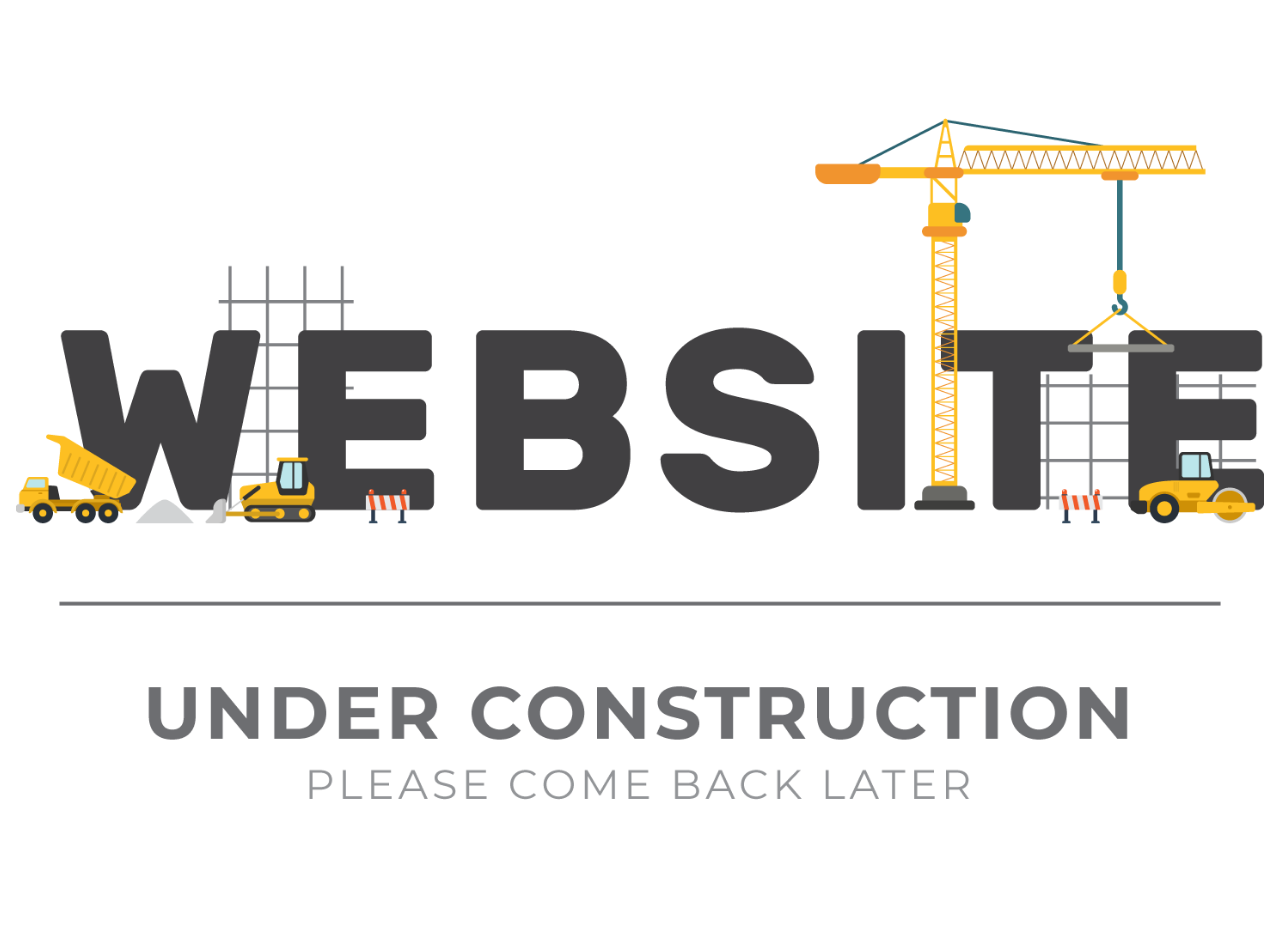
<file: index.html>
<!DOCTYPE HTML>
<html lang="en-us">
    <head>

        <meta charset="utf-8">
        <meta name="viewport" content="width=device-width, initial-scale=1">
        <title>Harry R. Singh</title>
        <meta name="author" content="Harry R. Singh">
        <meta name="description" content="Harry R. Singh - Personal Coaching, Business Growth Consulting, Public Speaking">

        <style>

            body {
                height: 100vh;
                display: grid;
                align-items: center;
                justify-content: center;
                margin: 1rem;
            }

            img {
                max-width: 100%;
            }
        </style>
    </head>
    <body>
        <section>
            <img src="assets/under-construction.png" alt="Website under construction, please come back later.">
        </section>
    </body>
</html>
</file>
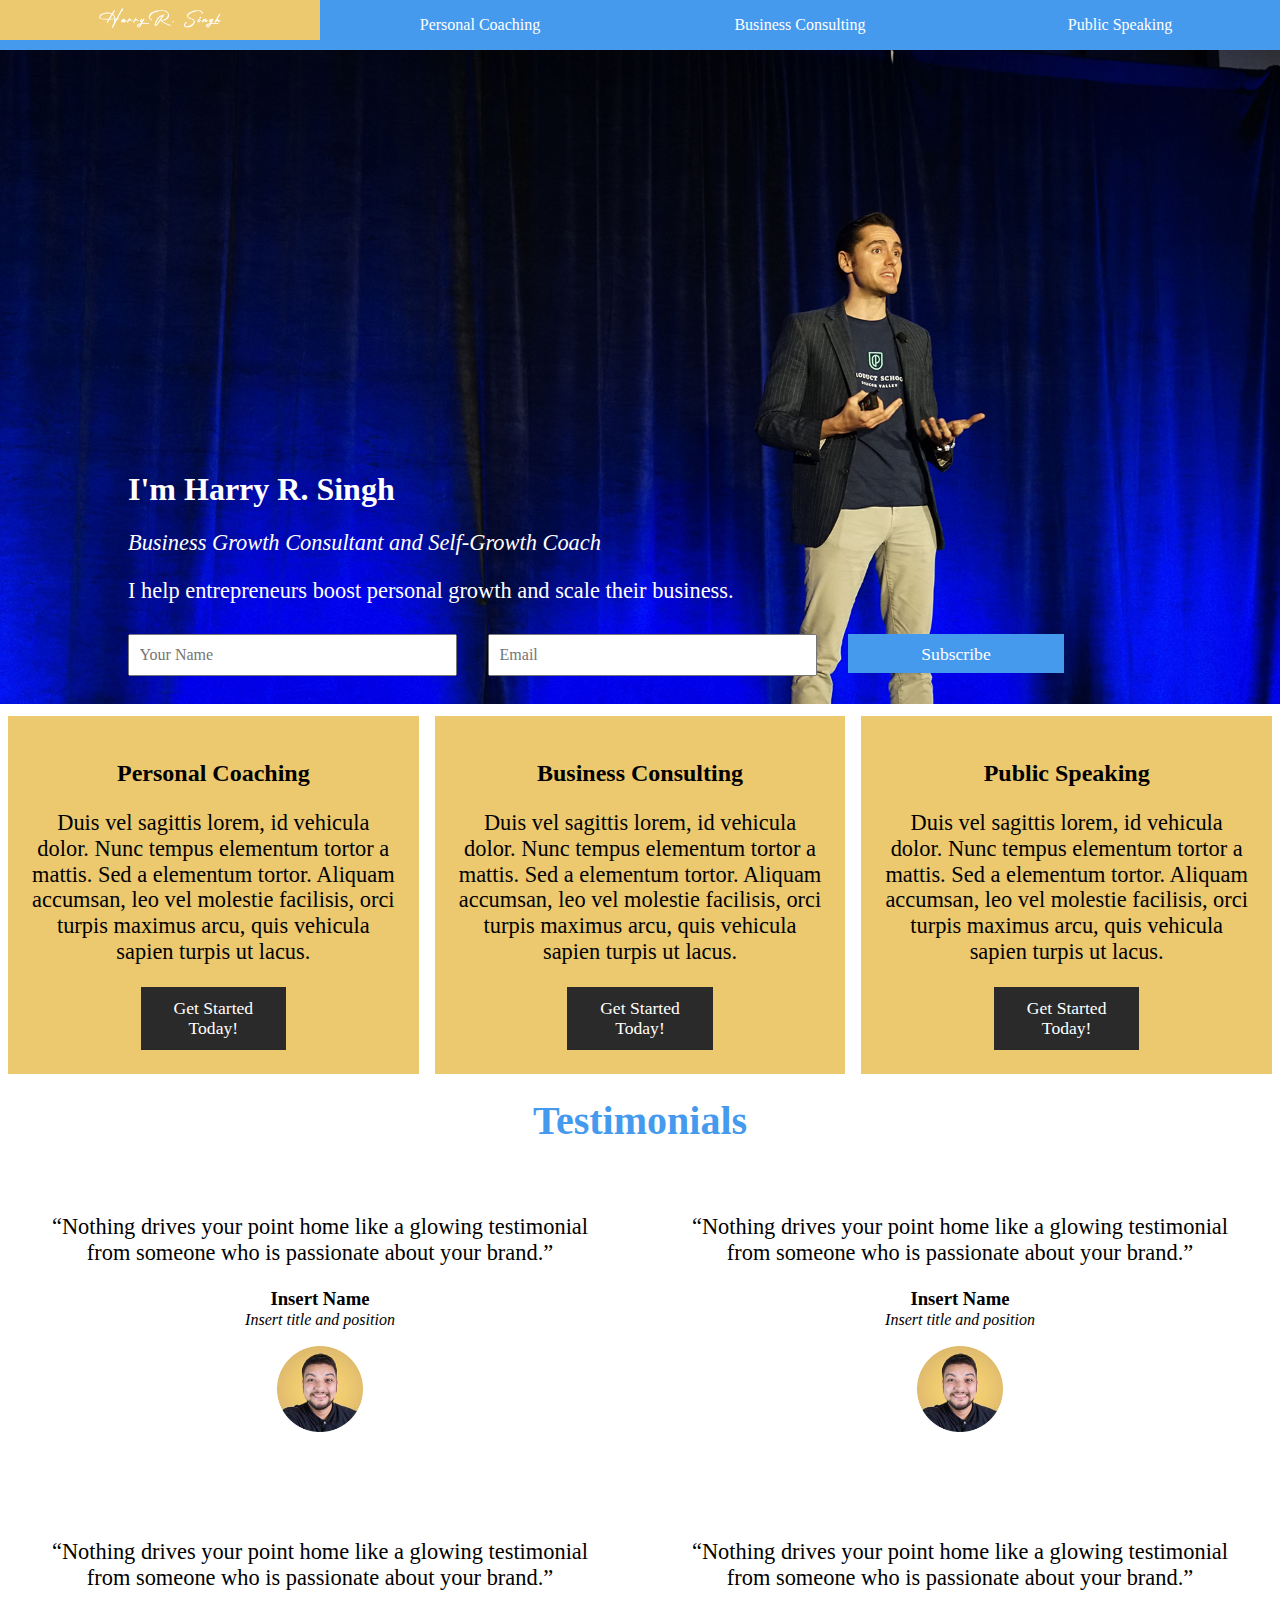
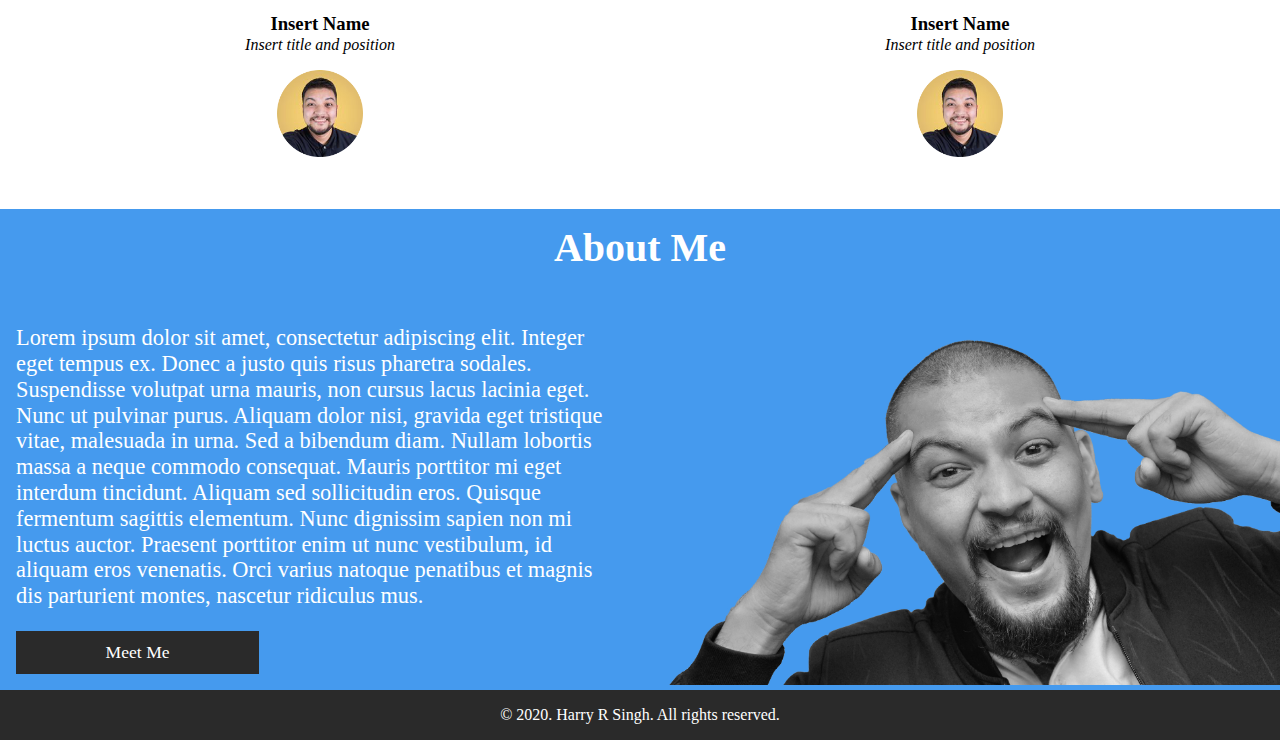
<file: harrySample.html>
<!DOCTYPE HTML>
<html lang="en-us">
    <head>

        <meta charset="utf-8">
        <meta name="viewport" content="width=device-width, initial-scale=1">
        <title>Harry R. Singh</title>
        <meta name="author" content="Harry R. Singh">
        <meta name="description" content="Harry R. Singh - Personal Coaching, Business Growth Consulting, Public Speaking">
        <link href="https://fonts.googleapis.com/css?family=Montserrat|Open+Sans&display=swap" rel="stylesheet">
        <link rel="stylesheet" type="text/css" href="css/normalize.css">
        <link rel="stylesheet" type="text/css" href="css/small.css">
        <link rel="stylesheet" type="text/css" href="css/medium.css">
        <link rel="stylesheet" type="text/css" href="css/large.css">
                
    </head>

    <body>

        <nav>
            <ul id="navParent" class="navBar">
                <li><a class="hamburger" href="#">&#9776; Menu</a></li>
                <li><a class="home" href="#"><img src="assets/HarryName.png"></a></li>
                <li><a href="#">Personal Coaching</a></li>
                <li><a href="#">Business Consulting</a></li>
                <li><a href="#">Public Speaking</a></li>
            </ul>
        </nav>
        <header>
            <img src="assets/heroimg.jpg">
            <div class="overlay">
                <h1>I'm Harry R. Singh</h1>
                <em> Business Growth Consultant and Self-Growth Coach</em>
                <p>I help entrepreneurs boost personal growth and scale their business.</p>
                
                <!-- Begin Mailchimp Signup Form -->
                <div id="mc_embed_signup">
                    <form action="https://gmail.us19.list-manage.com/subscribe/post?u=78c5642619ee42d57cc25612d&amp;id=0b3bd289b6" method="post" id="mc-embedded-subscribe-form" name="mc-embedded-subscribe-form" class="validate" target="_blank" novalidate>
                        <div id="mc_embed_signup_scroll">
                    <div class="mc-field-group">
                        <input type="text" value="" name="FNAME" class="required" id="mce-FNAME" placeholder="Your Name">
                    </div>
                    <div class="mc-field-group">
                        <input type="email" value="" name="EMAIL" class="required email" id="mce-EMAIL" placeholder="Email">
                    </div>
                        <div id="mce-responses" class="clear">
                            <div class="response" id="mce-error-response" style="display:none"></div>
                            <div class="response" id="mce-success-response" style="display:none"></div>
                        </div>    <!-- real people should not fill this in and expect good things - do not remove this or risk form bot signups-->
                        <div style="position: absolute; left: -5000px;" aria-hidden="true"><input type="text" name="b_78c5642619ee42d57cc25612d_0b3bd289b6" tabindex="-1" value=""></div>
                        <div class="clear submit"><input type="submit" value="Subscribe" name="subscribe" id="mc-embedded-subscribe" class="button"></div>
                        </div>
                    </form>
                    </div>
                    
                    <!--End mc_embed_signup-->

            </div>
        </header>
        <main>
            <div class="service">
                <section class="services">
                    <h2>Personal Coaching</h2>
                    <p>Duis vel sagittis lorem, id vehicula dolor. Nunc tempus elementum tortor a mattis. Sed a elementum tortor. 
                        Aliquam accumsan, leo vel molestie facilisis, orci turpis maximus arcu, quis vehicula sapien turpis ut lacus.</p>
                    <button>Get Started Today!</button>
                </section>

                <section class="services">
                    <h2>Business Consulting</h2>
                    <p>Duis vel sagittis lorem, id vehicula dolor. Nunc tempus elementum tortor a mattis. Sed a elementum tortor. 
                        Aliquam accumsan, leo vel molestie facilisis, orci turpis maximus arcu, quis vehicula sapien turpis ut lacus.</p>
                    <button>Get Started Today!</button>
                </section>

                <section class="services">
                    <h2>Public Speaking</h2>
                    <p>Duis vel sagittis lorem, id vehicula dolor. Nunc tempus elementum tortor a mattis. Sed a elementum tortor. 
                        Aliquam accumsan, leo vel molestie facilisis, orci turpis maximus arcu, quis vehicula sapien turpis ut lacus.</p>
                    <button>Get Started Today!</button>
                </section>
            </div>
            <div class="testimonial">
                <h1>Testimonials</h1>
                <div class="testi">
                    <section class="testimonials">
                        <p>“Nothing drives your point home like a glowing testimonial from someone who is passionate about your brand.”</p>
                        <h3>Insert Name</h3>
                        <em>Insert title and position</em>
                        <div>
                            <img src="assets/pic-t.png">
                        </div>
                    </section>

                    <section class="testimonials">
                        <p>“Nothing drives your point home like a glowing testimonial from someone who is passionate about your brand.”</p>
                        <h3>Insert Name</h3>
                        <em>Insert title and position</em><div>
                            <img src="assets/pic-t.png">
                        </div>
                    </section>

                    <section class="testimonials">
                        <p>“Nothing drives your point home like a glowing testimonial from someone who is passionate about your brand.”</p>
                        <h3>Insert Name</h3>
                        <em>Insert title and position</em><div>
                            <img src="assets/pic-t.png">
                        </div>
                    </section>

                    <section class="testimonials">
                        <p>“Nothing drives your point home like a glowing testimonial from someone who is passionate about your brand.”</p>
                        <h3>Insert Name</h3>
                        <em>Insert title and position</em><div>
                            <img src="assets/pic-t.png">
                        </div>
                    </section>
                </div>
            </div>
            <div class="about">
                <section class="aboutme">   
                <h1>About Me</h1>
                    <section>
                        <img src="assets/aboutme.png">
                    </section>
                    <section class="story">
                        <p>
                            Lorem ipsum dolor sit amet, consectetur adipiscing elit. Integer eget tempus ex. Donec a justo quis risus pharetra sodales. Suspendisse volutpat urna mauris, non cursus lacus lacinia eget. Nunc ut pulvinar purus. Aliquam dolor nisi, gravida eget tristique vitae, malesuada in urna. Sed a bibendum diam. Nullam lobortis massa a neque commodo consequat. Mauris porttitor mi eget interdum tincidunt. Aliquam sed sollicitudin eros. Quisque fermentum sagittis elementum. Nunc dignissim sapien non mi luctus auctor. Praesent porttitor enim ut nunc vestibulum, id aliquam eros venenatis. Orci varius natoque penatibus et magnis dis parturient montes, nascetur ridiculus mus.
                        </p>
                        <button>Meet Me</button>
                    </section>
                </section>
            </div>
            <div>
                <section class="blog"></section>
            </div>
            <!--
            <div class="messageForm">
                <div class="TheForm">
                <h1>Have more questions?</h1>
                <section class="contact">
                    <form>
                        <label>Email Address: <input name="email" type="email"></label>
                        <label>Full Name: <input name="name" type="text"></label>
                        <label>Phone Number: <input name="phone" type="tel" placeholder="+63 XXX XXX XXXX"></label>
                        <label>Message: <textarea name="message"></textarea></label>
                        <input type="submit" class="SubmitBtn Btn">
                    </form>
                </section>
                </div>
            </div>
            -->
        </main>
        <footer>
            <span>&copy; </span>2020. Harry R Singh. All rights reserved.</span>
        </footer>
        <script src="js/harry.js"></script>
    </body>
</html>
</file>
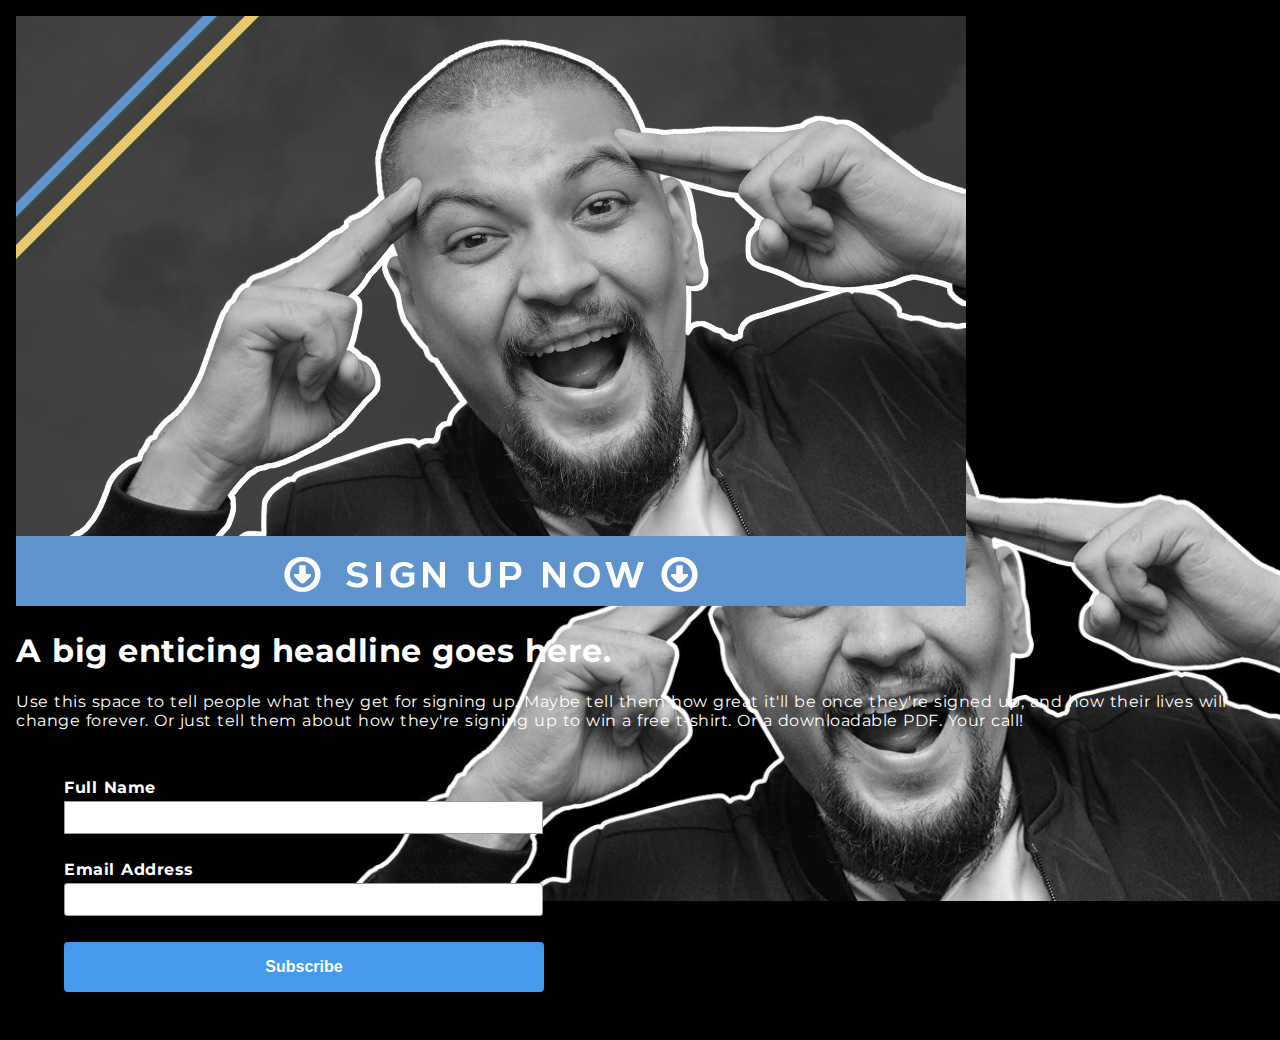
<file: newsletter.html>
<!DOCTYPE HTML>
<html lang="en-us">
    <head>

        <meta charset="utf-8">
        <meta name="viewport" content="width=device-width, initial-scale=1">
        <title>Sign Up Now</title>
        <meta name="author" content="Harry R. Singh">
        <meta name="description" content="Harry R. Singh - Personal Coaching, Business Growth Consulting, Public Speaking">
        <link href="https://fonts.googleapis.com/css?family=Montserrat&display=swap" rel="stylesheet">
        <link rel="stylesheet" type="text/css" href="css/newsletter.css">

    </head>
    <body>
        <section>
            <img src="assets/aboutme.jpg" alt="Sign Up Now">
            <h1>A big enticing headline goes here.</h1>
            <p>
                Use this space to tell people what they get for signing up. Maybe tell them how great it'll be once they're signed up, 
                and how their lives will change forever. Or just tell them about how they're signing up to win a free t-shirt. Or a 
                downloadable PDF. Your call!
            </p>

            <!-- Begin Mailchimp Signup Form -->
            
            <div id="mc_embed_signup">
            <form action="https://gmail.us19.list-manage.com/subscribe/post?u=78c5642619ee42d57cc25612d&amp;id=0b3bd289b6" method="post" id="mc-embedded-subscribe-form" name="mc-embedded-subscribe-form" class="validate" target="_blank" novalidate>
                <div id="mc_embed_signup_scroll">
                
            <div class="mc-field-group">
                <label for="mce-FNAME">Full Name</span>
                    <input type="text" value="" name="FNAME" class="required" id="mce-FNAME">
                </label>
            </div>
            <div class="mc-field-group">
                <label for="mce-EMAIL">Email Address</span>
                    <input type="email" value="" name="EMAIL" class="required email" id="mce-EMAIL">
                </label>
            </div>
                <div id="mce-responses" class="clear">
                    <div class="response" id="mce-error-response" style="display:none"></div>
                    <div class="response" id="mce-success-response" style="display:none"></div>
                </div>    <!-- real people should not fill this in and expect good things - do not remove this or risk form bot signups-->
                <div style="position: absolute; left: -5000px;" aria-hidden="true"><input type="text" name="b_78c5642619ee42d57cc25612d_0b3bd289b6" tabindex="-1" value=""></div>
                <div class="clear"><input type="submit" value="Subscribe" name="subscribe" id="mc-embedded-subscribe" class="button"></div>
                </div>
            </form>
            </div>
            <script type='text/javascript' src='//s3.amazonaws.com/downloads.mailchimp.com/js/mc-validate.js'></script><script type='text/javascript'>(function($) {window.fnames = new Array(); window.ftypes = new Array();fnames[1]='FNAME';ftypes[1]='text';fnames[0]='EMAIL';ftypes[0]='email';fnames[2]='LNAME';ftypes[2]='text';fnames[3]='ADDRESS';ftypes[3]='address';fnames[4]='PHONE';ftypes[4]='phone';fnames[5]='BIRTHDAY';ftypes[5]='birthday';}(jQuery));var $mcj = jQuery.noConflict(true);</script>
            <!--End mc_embed_signup-->

        </section>
    </body>
</html>
</file>
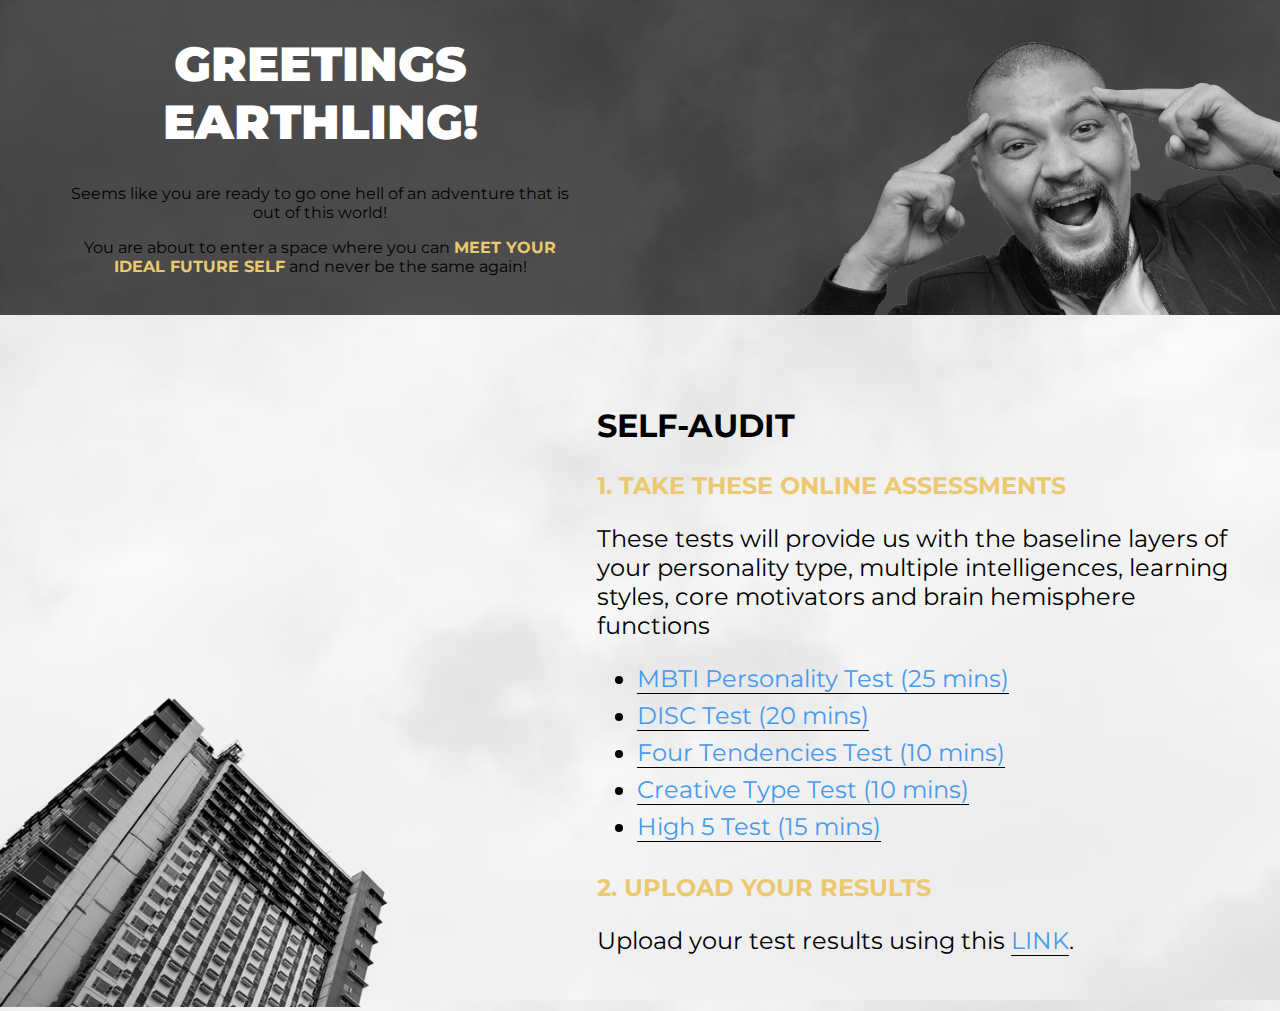
<file: onboarding.html>
<!DOCTYPE HTML>
<html lang="en-us">
    <head>

        <meta charset="utf-8">
        <meta name="viewport" content="width=device-width, initial-scale=1">
        <title>Greetings from Harry R. Singh</title>
        <meta name="author" content="Harry R. Singh">
        <meta name="description" content="Harry R. Singh - Personal Coaching, Business Growth Consulting, Public Speaking">
        <link href="https://fonts.googleapis.com/css2?family=Montserrat:wght@400;900&display=swap" rel="stylesheet">
        <link rel="stylesheet" type="text/css" href="css/onboarding.css">
    </head>
    <body>
        <main>
          <div class="hero">
            <section class="greetings">
              <h1>GREETINGS EARTHLING!</h1>
              <p>Seems like you are ready to go one hell of an adventure that is out of this world!</p>
              <p>You are about to enter a space where you can <strong>MEET YOUR IDEAL FUTURE SELF</strong> and never be the same again!</p>
            </section>
            <section class="image-container">
              <img class="harry-alien" src="assets/aboutme.png">
            </section>
          </div>
          <div class="main-body">
            <section class="image-container">
              <img class="building" src="assets/building.png">
            </section>

            <section class="links">
              <h2>SELF-AUDIT</h2>
              <strong>1. TAKE THESE ONLINE ASSESSMENTS</strong>
              <p>These tests will provide us with the baseline layers of your personality type, multiple intelligences, learning styles, core motivators and brain hemisphere functions</p>
              <ul>
                <li><input type="checkbox"><a href="https://personalitymax.com/personality-test/">MBTI Personality Test (25 mins)</a></li>
                <li><input type="checkbox"><a href="https://www.tonyrobbins.com/disc/">DISC Test (20 mins)</a></li>
                <li><input type="checkbox"><a href="https://quiz.gretchenrubin.com/four-tendencies-quiz/">Four Tendencies Test (10 mins)</a></li>
                <li><input type="checkbox"><a href="https://mycreativetype.com/">Creative Type Test (10 mins)</a></li>
                <li><input type="checkbox"><a href="https://high5test.com/">High 5 Test (15 mins)</a></li>
              </ul>

              <strong>2. UPLOAD YOUR RESULTS</strong>
              <p>Upload your test results using this <a href="https://forms.gle/uYDSBYhtKzooZPMEA">LINK</a>.</p>

            </section>
          </div>
        </main>
        <footer></footer>
    </body>
</html>
</file>
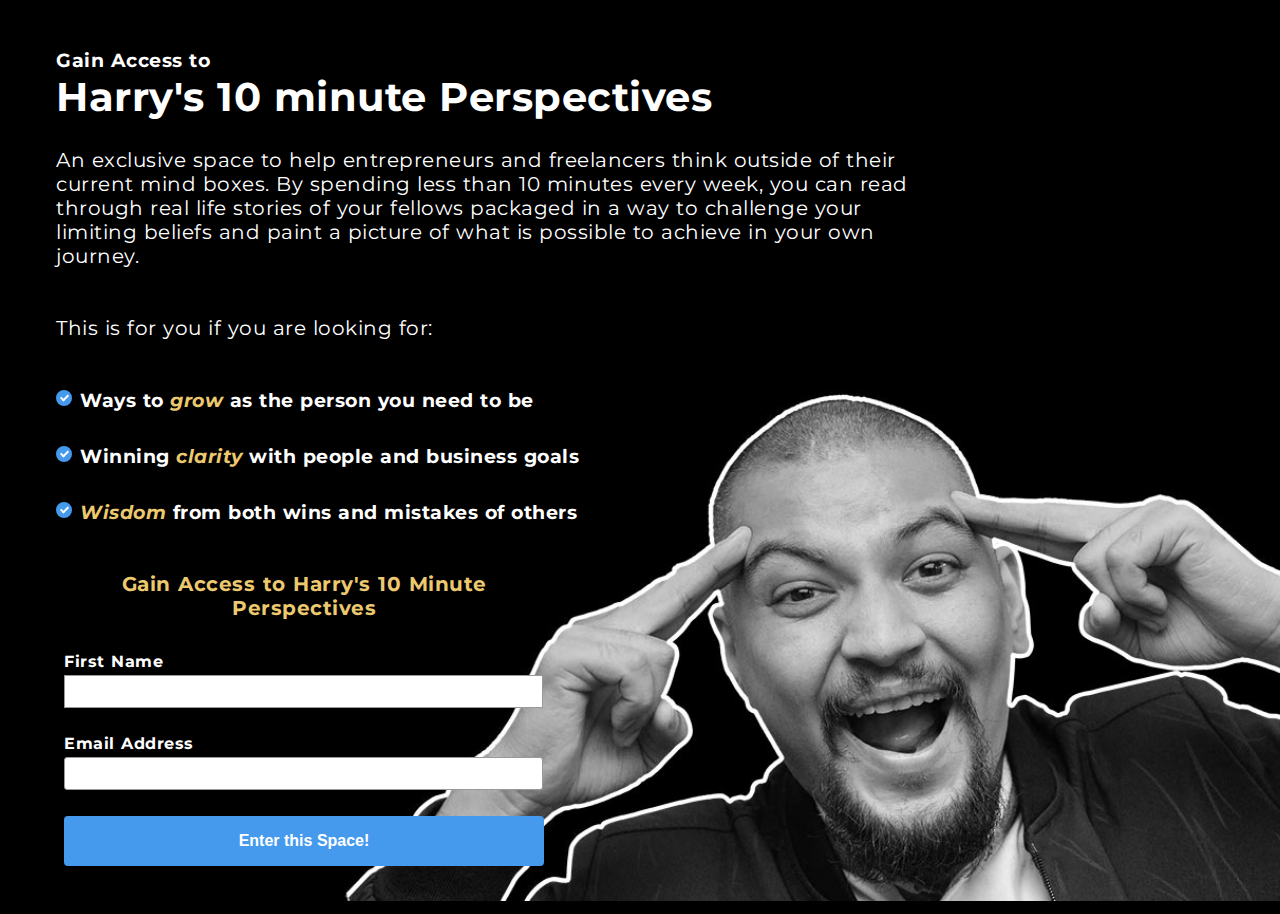
<file: opt-in.html>
<!DOCTYPE HTML>
<html lang="en-us">
    <head>

        <meta charset="utf-8">
        <meta name="viewport" content="width=device-width, initial-scale=1">
        <title>Sign Up Now</title>
        <meta name="author" content="Harry R. Singh">
        <meta name="description" content="Harry R. Singh - Personal Coaching, Business Growth Consulting, Public Speaking">
        <link href="https://fonts.googleapis.com/css?family=Montserrat&display=swap" rel="stylesheet">
        <link rel="stylesheet" type="text/css" href="css/newsletter.css">

    </head>
    <body>
        <main>
            <img class="show" src="assets/aboutme.jpg" alt="Sign Up Now">
            <h2 class="headline-2">Gain Access to</h2>
            <h1 class="headline zero-top">Harry's 10 minute Perspectives</h1>
            <p class="body-text">
                An exclusive space to help entrepreneurs and freelancers think outside of their current mind boxes. By spending less
                than 10 minutes every week, you can read through real life stories of your fellows packaged in a way to challenge
                your limiting beliefs and paint a picture of what is possible to achieve in your own journey.
            </p>
            <p class="body-text left bold">This is for you if you are looking for:</p>

            <ul class="circle-checkmark lists">
                <li>Ways to <em>grow</em> as the person you need to be</li>
                <li>Winning <em>clarity </em> with people and business goals</li>
                <li><em>Wisdom</em> from both wins and mistakes of others</li>
            </ul>

            <!-- Begin Mailchimp Signup Form -->

            <div id="mc_embed_signup">
            <form action="https://gmail.us19.list-manage.com/subscribe/post?u=78c5642619ee42d57cc25612d&amp;id=0b3bd289b6" method="post" id="mc-embedded-subscribe-form" name="mc-embedded-subscribe-form" target="_blank" class="validate"  novalidate>
                <div id="mc_embed_signup_scroll">

                <h2 class="headline-2" id="form-headline">Gain Access to Harry's 10 Minute Perspectives</h2>


            <div class="mc-field-group">
              <label for="mce-FNAME"><span>First Name</span>
              <input type="text" value="" name="FNAME" class="required" id="mce-FNAME">
              </label>
            </div>
            <!-- <div class="mc-field-group">
            	<label for="mce-LNAME">Last Name
            	<input type="text" value="" name="LNAME" class="required" id="mce-LNAME">
              </label>
            </div> -->
            <div class="mc-field-group">
              <label for="mce-EMAIL"><span>Email Address</span>
              <input type="email" value="" name="EMAIL" class="required email" id="mce-EMAIL">
              </label>
            </div>
                <div id="mce-responses" class="clear">
                    <div class="response" id="mce-error-response" style="display:none"></div>
                    <div class="response" id="mce-success-response" style="display:none"></div>
                </div>     <!-- real people should not fill this in and expect good things - do not remove this or risk form bot signups -->
                <div style="position: absolute; left: -5000px;" aria-hidden="true"><input type="text" name="b_78c5642619ee42d57cc25612d_0b3bd289b6" tabindex="-1" value=""></div>
                <div class="clear"><input type="submit" value="Enter this Space!" name="subscribe" id="mc-embedded-subscribe" class="button"></div>
                </div>
            </form>
            </div>

            <script src='//s3.amazonaws.com/downloads.mailchimp.com/js/mc-validate.js'></script><script>(function($) {window.fnames = new Array(); window.ftypes = new Array();fnames[1]='FNAME';ftypes[1]='text';fnames[0]='EMAIL';ftypes[0]='email';fnames[2]='LNAME';ftypes[2]='text';fnames[3]='ADDRESS';ftypes[3]='address';fnames[4]='PHONE';ftypes[4]='phone';fnames[5]='BIRTHDAY';ftypes[5]='birthday';}(jQuery));var $mcj = jQuery.noConflict(true);</script>

            <script>
              setInterval(function() {
                var success = document.getElementById('mce-success-response').innerHTML;
                if (success) {
                  window.location = 'https://harryrsingh.com/thankyou.html'}}
                ,2000);
            </script>

        </main>
    </body>
</html>
</file>
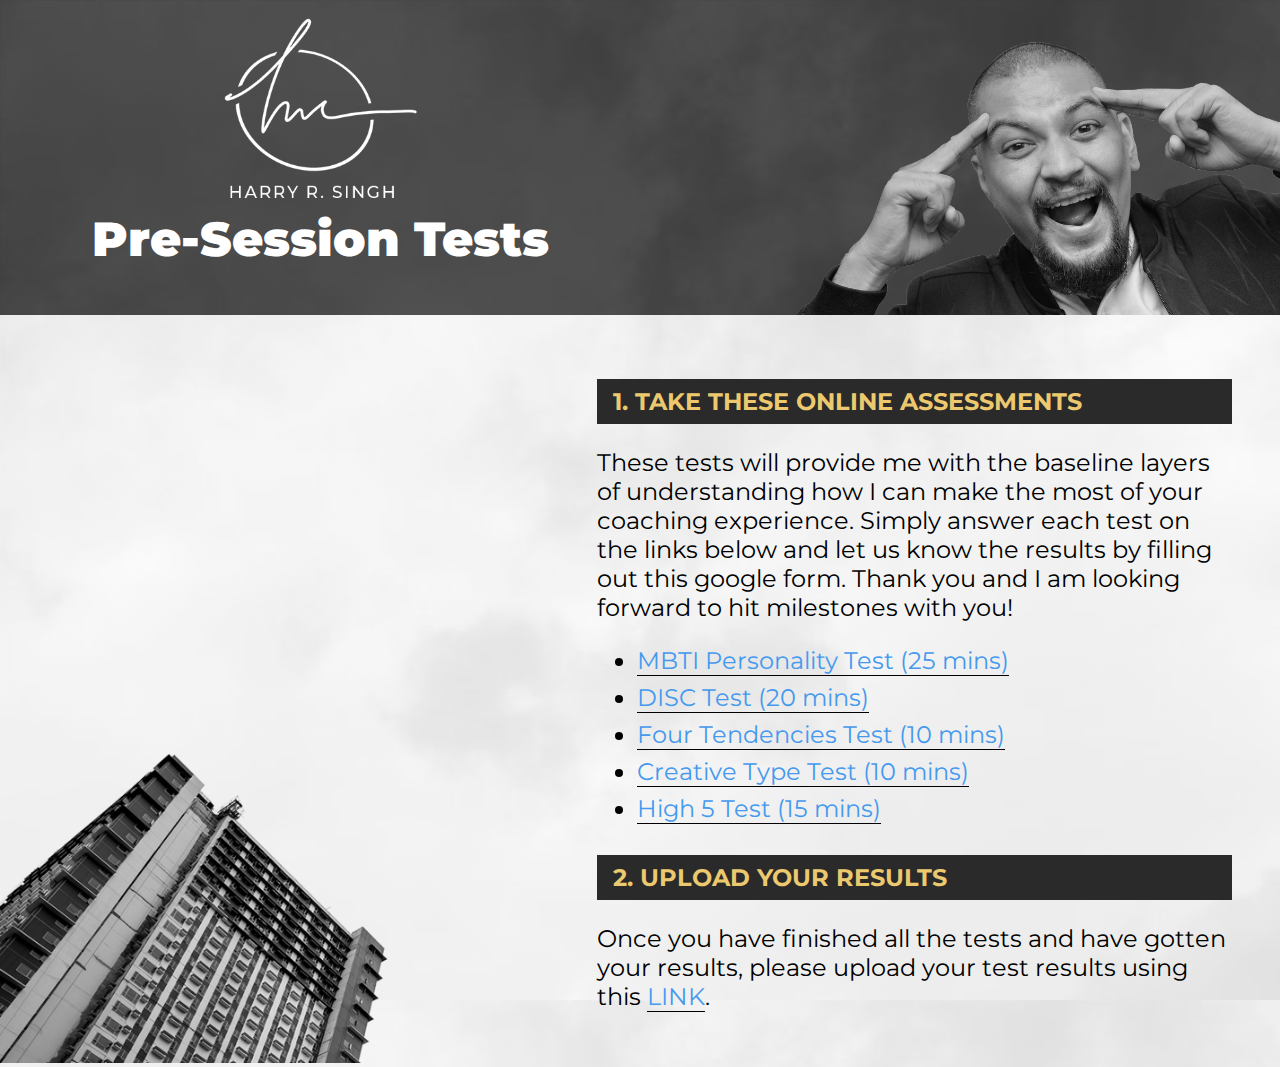
<file: pre-session-tests.html>
<!DOCTYPE HTML>
<html lang="en-us">
    <head>

        <meta charset="utf-8">
        <meta name="viewport" content="width=device-width, initial-scale=1">
        <title>Greetings from Harry R. Singh</title>
        <meta name="author" content="Harry R. Singh">
        <meta name="description" content="Harry R. Singh - Personal Coaching, Business Growth Consulting, Public Speaking">
        <link href="https://fonts.googleapis.com/css2?family=Montserrat:ital,wght@0,600;1,400&display=swap" rel="stylesheet">
        <link rel="stylesheet" type="text/css" href="css/onboarding.css">
    </head>
    <body>
        <main>
          <div class="hero">
            <section class="greetings">
              <img src="assets/harry-logo.png">
              <h1>Pre-Session Tests</h1>
            </section>
            <section class="image-container">
              <img class="harry-alien" src="assets/aboutme.png">
            </section>
          </div>
          <div class="main-body">
            <section class="image-container">
              <img class="building" src="assets/building.png">
            </section>

            <section class="links">
              <div class="titles">
                <strong>1. TAKE THESE ONLINE ASSESSMENTS</strong>
              </div>
              <p>These tests will provide me with the baseline layers of understanding how I can make the most of your coaching experience. Simply answer each test on the links below and let us know the results by filling out this google form. Thank you and I am looking forward to hit milestones with you!</p>
              <ul>
                <li><input type="checkbox"><a href="https://personalitymax.com/personality-test/">MBTI Personality Test (25 mins)</a></li>
                <li><input type="checkbox"><a href="https://www.tonyrobbins.com/disc/">DISC Test (20 mins)</a></li>
                <li><input type="checkbox"><a href="https://quiz.gretchenrubin.com/four-tendencies-quiz/">Four Tendencies Test (10 mins)</a></li>
                <li><input type="checkbox"><a href="https://mycreativetype.com/">Creative Type Test (10 mins)</a></li>
                <li><input type="checkbox"><a href="https://high5test.com/">High 5 Test (15 mins)</a></li>
              </ul>

              <div class="titles">
                <strong>2. UPLOAD YOUR RESULTS</strong>
              </div>
              <p>Once you have finished all the tests and have gotten your results, please upload your test results using this <a href="https://forms.gle/uYDSBYhtKzooZPMEA">LINK</a>.</p>

            </section>
          </div>
        </main>
    </body>
</html>
</file>
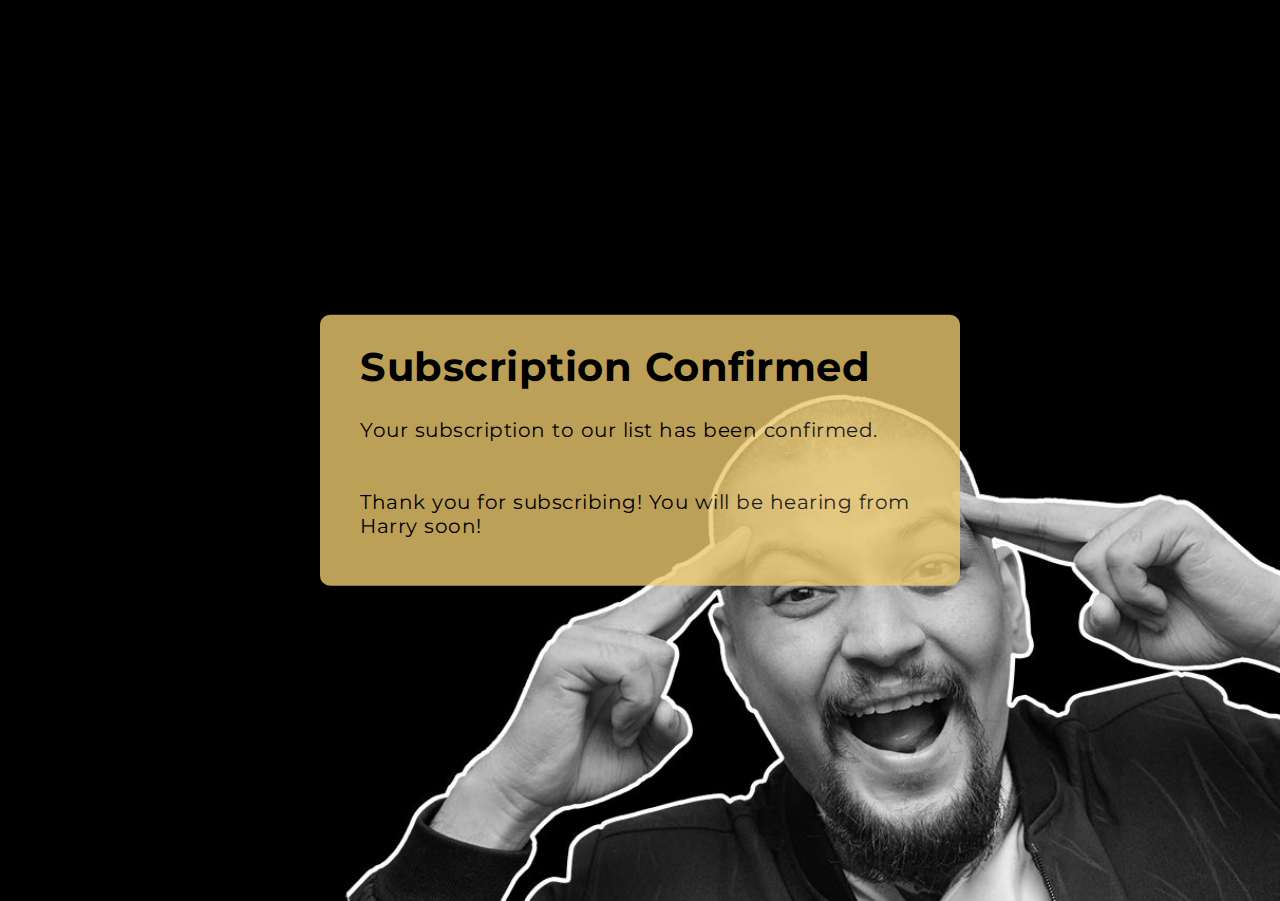
<file: thankyou.html>
<!DOCTYPE HTML>
<html lang="en-us">
    <head>

        <meta charset="utf-8">
        <meta name="viewport" content="width=device-width, initial-scale=1">
        <title>Thank You!</title>
        <meta name="author" content="Harry R. Singh">
        <meta name="description" content="Harry R. Singh - Personal Coaching, Business Growth Consulting, Public Speaking">
        <link href="https://fonts.googleapis.com/css?family=Montserrat&display=swap" rel="stylesheet">
        <link rel="stylesheet" type="text/css" href="css/newsletter.css">

    </head>
    <body>
        <main>
            <div class="card">
                <img class="show" src="assets/aboutme.jpg" alt="Sign Up Now">
                <h1 class="headline">Subscription Confirmed</h1>
                <p class="body-text">
                    Your subscription to our list has been confirmed.
                </p>
                <p class="body-text">
                    Thank you for subscribing! You will be hearing from Harry soon!
                </p>

                <!-- <a href="https://harryrsingh.com" title="Home - Harry R Singh"><button class="btn">back to our website</button></a> -->
            </div>

        </main>
    </body>
</html>
</file>
<file: css/small.css>
body {
    max-width: 1920px;
    margin: auto;
}

/* NAV SECTION */
nav ul{
    background-color: #459aee;
    margin: 0;
    padding: 0;
    display: block;
    list-style: none;
    text-align: center;
    font-size: 1.2rem;
}

.navBar li:first-child {
    display: block;
}

nav li {
    display: none;
    flex: 1 1 100%;
}

nav li a {
    display: block;
    padding: 1em;
    color: #FFF;
    text-decoration: none;
}

nav a:hover {
    background-color: #ECC96f;
}

.active {
    background-color: #ECC96f;
    color: #2a2a2a;
    font-weight: bold;
}

.responsive li {
	display: block;
}

/* HEADER SECTION */

/* header {
    display: grid;
    grid-template-columns: 1fr 1fr;
}

header img {
    max-width: 100%;
}

header div {
    margin: 1rem 1rem 1rem 3%;
    background-color: #FFF;
    order: -1;
} */

header img {
    max-height: 95vh;
    width: 100%;
}

.overlay {
    position: absolute;
    top: 50%;
    Left: 10%;
}

.overlay p, .overlay h1, .overlay em {
    color: #FFF;
}

.overlay h1 {
    font-size: 2rem;
}

.overlay em, p {
    font-size: 1.4rem;
}

#mc_embed_signup {
    width: 1080px;
}

#mc_embed_signup_scroll {
    display: grid;
    grid-template-columns: 1fr 1fr 1fr;
}

header input {
    margin: .5rem 0;
    padding: .6rem;
    width: 85%;
}

header label {
    color: #fff;
}

header .asterisk {
    color: red;
}

header .mc-field-group {
    order: -1;
}

header .submit {
    order: -1;
}

.button {
    background-color: #459aee;
    color: #fff;
    border: none;
    font-size: 1.1rem;
    width: 60%;
}

/* MAIN SECTION */

main {
    margin: auto;
}


/* SERVICE SECTION */

main .service {
    display: grid;
    grid-template-columns: 1fr 1fr 1fr;
    justify-content: center;
    align-items: center;
    text-align: center;
}

.services {
    background-color: #ECC96f;
    margin: .5rem;
    padding: 1.5rem;
}

button {
    background-color: #2a2a2a;
    color: #fff;
    border: none;
    padding: .7rem;
    font-size: 1.1rem;
    width: 40%;
}

/* TESTIMONIAL SECTION */

.testimonial h1 {
    margin: 1rem 3%;
    color: #459aee;
    font-size: 2.5rem;
    text-align: center;
}

main .testi {
    max-width: 1440px;
    margin: auto;
    display: grid;
    grid-template-columns: 1fr 1fr;
    justify-content: center;
    align-items: center;
    text-align: center;
}

.testimonials {
    margin: .5rem;
    padding: 1.5rem;
}

.testimonials h3 {
    margin-bottom: .1rem;
}

.testimonials img{
    padding: 1rem;
    max-width: 15%;
}

/* ABOUT SECTION */

main .aboutme h1 {
    margin: 1rem 3%;
    color: #FFF;
    font-size: 2.5rem;
    text-align: center;
    grid-column: 1/3;
    order: -1;
}

main .aboutme {
    display: grid;
    grid-template-columns: 1fr 1fr;
    justify-content: center;
    align-items: center;
    background-color: #459aee;
    color: #FFF;
}

.aboutme img {
    max-width: 100%;
    order: 3;
}

.story {
    margin: 1rem;
    text-align: left;
    order: -1;
}

/* CONTACT SECTION */

.contact {
    max-width: 960px;
    margin: auto;
}

.messageForm img {
    background-image: url("https://rfranu7.github.io/others/contactimg.jpg");
}

.TheForm {
    position: relative;
    top: 50%;
    max-width: 1080px;
}

.contact form {
    padding: 1rem;
    background-color: rgba(0, 0, 0, 10%);
}

.contact input, textarea{
    margin: .5rem 0;
    padding: .6rem;
}

.contact input[name="name"], input[name="phone"] {
    width: 35.5%;
}

.contact input[name="email"], textarea {
    display: block;
    width: 95%;
}

.contact label:nth-child(3) {
    margin-left: .5rem;
}

.contact label:nth-child(4) {
    display: block;
}

/* FOOTER SECTION */

footer {
    background-color: #2a2a2a;
    color: #fff;
    text-align: center;
    padding: 1rem
}
</file>
<file: css/medium.css>
body {
    max-width: 1920px;
    margin: auto;
}

/* NAV SECTION */
nav ul{
    background-color: #459aee;
    margin: 0;
    padding: 0;
    display: block;
    list-style: none;
    text-align: center;
    font-size: 1.2rem;
}

.navBar li:first-child {
    display: block;
}

nav li {
    display: none;
    flex: 1 1 100%;
}

nav li a {
    display: block;
    padding: 1em;
    color: #FFF;
    text-decoration: none;
}

nav a:hover {
    background-color: #ECC96f;
}

.active {
    background-color: #ECC96f;
    color: #2a2a2a;
    font-weight: bold;
}

.responsive li {
	display: block;
}

/* HEADER SECTION */

/* header {
    display: grid;
    grid-template-columns: 1fr 1fr;
}

header img {
    max-width: 100%;
}

header div {
    margin: 1rem 1rem 1rem 3%;
    background-color: #FFF;
    order: -1;
} */

header img {
    max-height: 95vh;
    width: 100%;
}

.overlay {
    position: absolute;
    top: 50%;
    Left: 10%;
}

.overlay p, .overlay h1, .overlay em {
    color: #FFF;
}

.overlay h1 {
    font-size: 2rem;
}

.overlay em, p {
    font-size: 1.4rem;
}

#mc_embed_signup {
    width: 1080px;
}

#mc_embed_signup_scroll {
    display: grid;
    grid-template-columns: 1fr 1fr 1fr;
}

header input {
    margin: .5rem 0;
    padding: .6rem;
    width: 85%;
}

header label {
    color: #fff;
}

header .asterisk {
    color: red;
}

header .mc-field-group {
    order: -1;
}

header .submit {
    order: -1;
}

.button {
    background-color: #459aee;
    color: #fff;
    border: none;
    font-size: 1.1rem;
    width: 60%;
}

/* MAIN SECTION */

main {
    margin: auto;
}


/* SERVICE SECTION */

main .service {
    display: grid;
    grid-template-columns: 1fr 1fr 1fr;
    justify-content: center;
    align-items: center;
    text-align: center;
}

.services {
    background-color: #ECC96f;
    margin: .5rem;
    padding: 1.5rem;
}

button {
    background-color: #2a2a2a;
    color: #fff;
    border: none;
    padding: .7rem;
    font-size: 1.1rem;
    width: 40%;
}

/* TESTIMONIAL SECTION */

.testimonial h1 {
    margin: 1rem 3%;
    color: #459aee;
    font-size: 2.5rem;
    text-align: center;
}

main .testi {
    max-width: 1440px;
    margin: auto;
    display: grid;
    grid-template-columns: 1fr 1fr;
    justify-content: center;
    align-items: center;
    text-align: center;
}

.testimonials {
    margin: .5rem;
    padding: 1.5rem;
}

.testimonials h3 {
    margin-bottom: .1rem;
}

.testimonials img{
    padding: 1rem;
    max-width: 15%;
}

/* ABOUT SECTION */

main .aboutme h1 {
    margin: 1rem 3%;
    color: #FFF;
    font-size: 2.5rem;
    text-align: center;
    grid-column: 1/3;
    order: -1;
}

main .aboutme {
    display: grid;
    grid-template-columns: 1fr 1fr;
    justify-content: center;
    align-items: center;
    background-color: #459aee;
    color: #FFF;
}

.aboutme img {
    max-width: 100%;
    order: 3;
}

.story {
    margin: 1rem;
    text-align: left;
    order: -1;
}

/* CONTACT SECTION */

.contact {
    max-width: 960px;
    margin: auto;
}

.messageForm img {
    background-image: url("https://rfranu7.github.io/others/contactimg.jpg");
}

.TheForm {
    position: relative;
    top: 50%;
    max-width: 1080px;
}

.contact form {
    padding: 1rem;
    background-color: rgba(0, 0, 0, 10%);
}

.contact input, textarea{
    margin: .5rem 0;
    padding: .6rem;
}

.contact input[name="name"], input[name="phone"] {
    width: 35.5%;
}

.contact input[name="email"], textarea {
    display: block;
    width: 95%;
}

.contact label:nth-child(3) {
    margin-left: .5rem;
}

.contact label:nth-child(4) {
    display: block;
}

/* FOOTER SECTION */

footer {
    background-color: #2a2a2a;
    color: #fff;
    text-align: center;
    padding: 1rem
}
</file>
<file: css/large.css>
@media only screen and (min-width: 64em){

    /* Nav Section */

    nav ul{
        background-color: #459aee;
        margin: 0;
        padding: 0;
        display: flex;
        list-style: none;
        text-align: center;
        font-size: 1rem;
    }

    .navBar li:first-child {
		display: none;
	}

    nav li {
        display: block;
        flex: 1 1 100%;
    }

    .home {
        padding: .52rem;
    }

    nav li a img {
        max-width: 40%;
        padding: 0;
    }

    nav li a {
        display: block;
        padding: 1em;
        color: #FFF;
        text-decoration: none;
    }

    nav a:hover {
        background-color: #ecc96f;
    }
}
</file>
<file: css/newsletter.css>
#mc_embed_signup {
  clear: left;
  font: 14px 'Montserrat',sans-serif;
  text-align: center;
  margin-bottom: 2rem; }

#mc_embed_signup form {
  display: block;
  position: relative;
  text-align: left; }

#mc_embed_signup h2 {
  font-weight: bold;
  padding: 0;
  margin: 15px 0;
  font-size: 1.4em; }

#mc_embed_signup input {
  border: 1px solid #999;
  -webkit-appearance: none; }

#mc_embed_signup input[type="text"]:focus, #mc_embed_signup input[type="email"]:focus {
  border: 1px solid #2a2a2a; }

#mc_embed_signup input[type="text"]:hover, #mc_embed_signup input[type="email"]:hover {
  border: 1px solid #2a2a2a; }

#mc_embed_signup .button {
  clear: both;
  border: 0 none;
  border-radius: 4px;
  cursor: pointer;
  text-align: center;
  text-decoration: none;
  vertical-align: top;
  white-space: nowrap;
  transition: all 0.23s ease-in-out 0s; }

#mc_embed_signup .small-meta {
  font-size: 11px; }

#mc_embed_signup .clear {
  clear: none;
  display: inline; }

#mc_embed_signup label {
  display: block;
  font-size: 16px;
  padding-bottom: 10px;
  font-weight: bold; }

#mc_embed_signup input.email {
  display: block;
  -webkit-border-radius: 3px;
  -moz-border-radius: 3px;
  border-radius: 3px; }

#mc_embed_signup div#mce-responses {
  float: left;
  top: -1.4em;
  padding: 0em .5em 0em .5em;
  overflow: hidden;
  width: 90%;
  margin: 0 5%;
  clear: both; }

#mc_embed_signup div.response {
  margin: 1em 0;
  padding: 1em .5em .5em 0;
  font-weight: bold;
  float: left;
  top: -1.5em;
  z-index: 1;
  width: 80%; }

#mc_embed_signup #mce-error-response {
  display: none; }

#mc_embed_signup #mce-success-response {
  color: #529214;
  display: none; }

#mce-success-response.response {
  display: none !important;
}

#mce-error-response.response {
  background-color: #ecc96f !important;
  color: #2a2a2a !important;
  padding: 0.5rem !important;
  margin: 0.5rem !important;
  text-align: center !important;
}

#mc_embed_signup label.error {
  display: block;
  float: none;
  width: auto;
  margin-left: 1.05em;
  text-align: left;
  padding: .5em 0; }

  .mc-field-group {
    margin-bottom: : .5rem;
  }

body {
  font-family: 'Montserrat', sans-serif;
  max-height: 100vh;
  display: grid;
  align-items: center;
  justify-content: left;
  margin: 1rem;
  color: white;
  background-color: black;
  letter-spacing: .5px;
  word-spacing: 1px;
 }

main {
  max-width: 960px;
  text-align: center;
  border: 2px solid white;
  box-shadow: 0 0 20px black;
  margin: 1rem 0; }
  main img {
    margin-top: 2rem;
    max-width: 90%; }

  #mc_embed_signup_scroll #form-headline {
    text-align: center;
    margin-bottom: 2rem;
    color: #ecc96f;
  }

em {
  color: #ecc96f;
}

.headline {
  font-size: 1.5rem;
  padding: 0 1rem 0 1rem;
}

.headline-2 {
  font-size: 1rem;
  margin-bottom: 0;
}

.zero-top {
  margin-top: 0;
}

.body-text {
  font-size: 1rem;
  margin: 1rem 1rem 2rem 1rem; }

.lists {
  padding: 0; }
  .lists li {
    list-style: none;
    font-size: 1rem;
    text-align: left;
    margin: 1rem 1rem 2rem 1rem;
    padding-left: 1.5rem;
    position: relative;
    font-weight: bold;
  }
    .lists li:before {
      content: "";
      position: absolute;
      left: 0;
      top: 2px;
      border: solid 8px #459aee;
      border-radius: 8px;
      -moz-border-radius: 8px;
      -webkit-border-radius: 8px;
    }

    .lists li:after {
      content: "";
      position: absolute;
      left: 2%;
      top: 5px;
      width: 3px;
      height: 6px;
      border: solid #fff;
      border-width: 0 2px 2px 0;
      -webkit-transform: rotate(45deg);
      -moz-transform: rotate(45deg);
      -o-transform: rotate(45deg);
      transform: rotate(45deg); }

form {
  width: 75%;
  margin: auto; }

label {
  font-weight: bold;
  font-size: 1rem; }

input {
  display: block;
  padding: .5rem;
  width: 92%;
  margin: .25rem 0 .5rem 0; }

.button {
  background-color: #459aee;
  color: #fff;
  font-size: 1rem;
  font-weight: bold;
  padding: 1rem;
  width: 100%;
  border: none; }

.btn {
  width: 75%;
  margin-bottom: 2rem;
  transition: all 0.23s ease-in-out 0s;
  background-color: #459aee;
  color: #fff;
  font-size: 1rem;
  font-weight: bold;
  padding: 1rem;
  border: none;
  border-radius: 4px;
  cursor: pointer; }

.button:hover, .btn:hover {
  background-color: #ecc96f;
  color: #2a2a2a;
  border: none; }

a {
  text-decoration: none;
  color: #fff; }

@media only screen and (min-width: 32.5em) {
  .headline {
    font-size: 2.5rem; }

  .headline-2 {
      font-size: 1.2rem;
  }

  .body-text {
    font-size: 1.25rem;
    margin: 1rem 1rem 3rem 1rem;
    padding: 0 1.5rem 0 1.5rem; }

  .lists li {
    list-style: none;
    font-size: 1.2rem;
    text-align: left;
    margin: 1rem 2.5rem 2rem 2.5rem;
    padding-left: 1.5rem;
    position: relative;
  }
    .lists li:before {
      content: "";
      position: absolute;
      left: 0;
      top: 2px;
      border: solid 8px #459aee;
      border-radius: 8px;
      -moz-border-radius: 8px;
      -webkit-border-radius: 8px; }
    .lists li:after {
      content: "";
      position: absolute;
      left: .7%;
      top: 5px;
      width: 3px;
      height: 6px;
      border: solid #fff;
      border-width: 0 2px 2px 0;
      -webkit-transform: rotate(45deg);
      -moz-transform: rotate(45deg);
      -o-transform: rotate(45deg);
      transform: rotate(45deg); }

  form {
    width: 75%;
    max-width: 480px;
    margin: auto; }

  input {
    display: block;
    padding: .5rem;
    width: 96%;
    margin: .25rem 0 1rem 0; }

  .btn {
    width: 50%;
    margin-bottom: 2rem;
    transition: all 0.23s ease-in-out 0s; } }
@media only screen and (min-width: 64em) {
  body {
    height: 96.5vh;
    background-image: url("../assets/harry-bg-large-black.jpg");
    background-size: cover;
    background-position: bottom;
    background-repeat: no-repeat; }

  .card {
    position: fixed;
    top: 50%;
    left: 50%;
    -ms-transform: translateX(-50%) translateY(-50%);
    -moz-transform: translateX(-50%) translateY(-50%);
    -webkit-transform: translateX(-50%) translateY(-50%);
    transform: translateX(-50%) translateY(-50%);
    background-color: #ecc96f;
    border-radius: 10px;
    opacity: 0.8;
    color: black; }

  main {
    border: 0;
    box-shadow: none;
    text-align: left;
  }

  div.mc-field-group #form-headline {
    text-align: left;
    margin-bottom: 2rem;
  }

  .headline, .headline-2 {
    margin-left: 1rem;
    padding-left: 1.5rem;
  }

  .show {
    display: none; }

  .left {
    text-align: left;
  }

  form {
    margin: 3rem; } }
@media only screen and (min-width: 70em) {
  body {
    background-image: url("../assets/harry-bg-large-black.jpg");
    background-size: cover;
    background-position: center;
    background-repeat: no-repeat; } }
</file>
<file: css/onboarding.css>
body {
  font-family: 'Montserrat', sans-serif;
  font-weight: normal;
  margin: 0 auto;
  background-image: url("../assets/sky-light.png"); }

.hero {
  background-image: url("../assets/sky-black.png");
  background-color: #2a2a2a;
  max-width: 100%;
  text-align: right;
  display: grid;
  grid-template-columns: 1fr;
  align-items: center; }
  .hero .image-container {
    order: -1; }
    .hero .image-container img {
      display: none; }
  .hero .greetings {
    text-align: center;
    padding: 1rem; }
    .hero .greetings img {
      max-height: 180px; }
    .hero .greetings h1 {
      margin-top: .5rem;
      font-size: 2.5rem;
      color: #fff;
      font-weight: 900; }

strong {
  color: #ecc96f; }

.titles {
  background-color: #2a2a2a;
  padding: .5rem 1rem; }

.main-body {
  height: 65vh;
  text-align: left;
  display: grid;
  grid-template-columns: 1fr;
  align-items: baseline; }
  .main-body .image-container {
    align-self: end;
    order: 2; }
    .main-body .image-container img {
      max-width: 100%; }
  .main-body .links {
    padding: 4rem 1rem 2rem 1rem; }
    .main-body .links ul {
      margin-bottom: 2rem; }
    .main-body .links h2 {
      font-size: 2rem; }
    .main-body .links p, .main-body .links li, .main-body .links strong {
      font-size: 1.3rem; }
    .main-body .links li {
      margin: .5rem 0; }
    .main-body .links input[type="checkbox"] {
      display: none;
      margin-right: 1rem;
      transform: scale(1.5);
      -ms-transform: scale(1.5);
      -webkit-transform: scale(1.5);
      -o-transform: scale(1.5);
      -moz-transform: scale(1.5); }
    .main-body .links a {
      color: #459aee;
      text-decoration: none;
      border-bottom: 1px solid black; }
      .main-body .links a:hover {
        border-bottom: none; }

@media only screen and (min-width: 1024px) {
  .hero {
    max-height: 35vh;
    max-width: unset;
    grid-template-columns: 1fr 1fr; }
    .hero .image-container {
      order: 2; }
      .hero .image-container img {
        display: inline;
        max-height: 35vh; }
    .hero .greetings {
      padding: 0 4rem; }
      .hero .greetings h1 {
        font-size: 3rem; }

  .main-body {
    grid-template-columns: .75fr 1fr; }
    .main-body .image-container {
      order: -1; }
    .main-body .links {
      padding: 4rem 3rem 2rem 3rem; }
      .main-body .links p, .main-body .links li, .main-body .links strong {
        font-size: 1.5rem; }
      .main-body .links input[type="checkbox"] {
        margin-right: 1.5rem;
        transform: scale(2);
        -ms-transform: scale(2);
        -webkit-transform: scale(2);
        -o-transform: scale(2);
        -moz-transform: scale(2); } }
</file>
